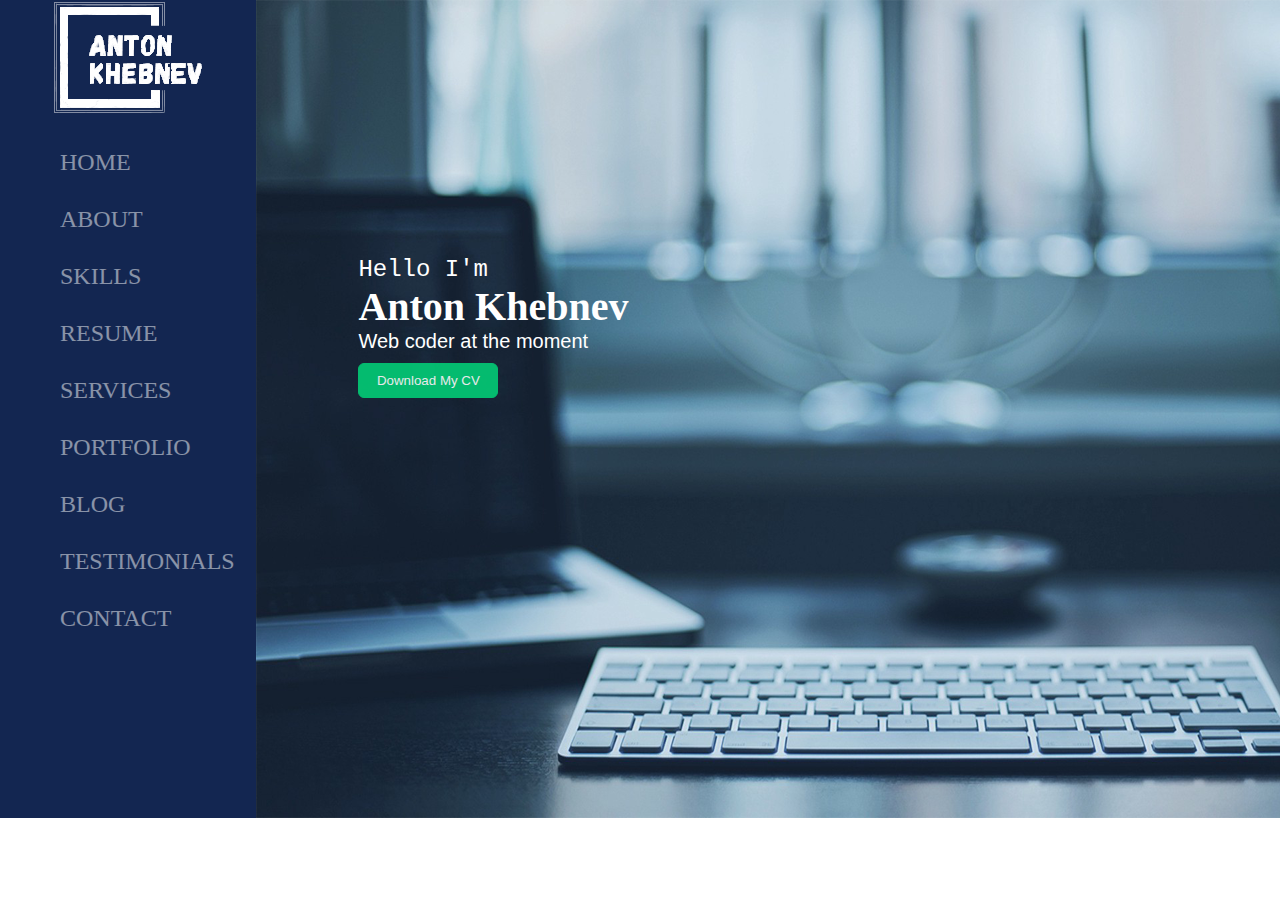
<file: index.html>
<!DOCTYPE html>
<html lang="ru">
<head>
    <meta charset="UTF-8">
    <meta name="viewport" content="width=device-width, initial-scale=1">
    <title>My Site</title>
    <link rel="stylesheet" href="style.css">
</head>
<body>
    <header>
        <div class="wrapper">
            <div class="header__container">
                <div class="header__sidebar">
                    <div class="logo">
                        <img src="images/logo-khebnev-bad.png" alt="logo">
                    </div>
                    <nav class="header__menu">
                        <ul class="menu__list">
                            <li class="menu__list-item">
                                <a href="../index.html">home</a>
                            </li>
                            <li class="menu__list-item">
                                <a href="pages/about.html">about</a>
                            </li>
                            <li class="menu__list-item">
                                <a href="/pages/skills.html">skills</a>
                            </li>
                            <li class="menu__list-item">
                                <a href="#">resume</a>
                            </li>
                            <li class="menu__list-item">
                                <a href="#">services</a>
                            </li>
                            <li class="menu__list-item">
                                <a href="#">portfolio</a>
                            </li>
                            <li class="menu__list-item">
                                <a href="#">blog</a>
                            </li>
                            <li class="menu__list-item">
                                <a href="#">testimonials</a>
                            </li>
                            <li class="menu__list-item">
                                <a href="#">contact</a>
                            </li>
                        </ul>
                    </nav>
                </div>
                <div class="main__content">
                    <div class="main__info">
                        <h2>Hello I'm</h2>
                        <h1>Anton Khebnev</h1>
                        <p>Web coder at the moment</p>
                    </div>
                    <div class="main__button">
                        <input type="button" class="btn__cv" value="Download My CV">
                    </div>
                </div>
            </div>
        </div>
    </header>
</body>
</html>
</file>
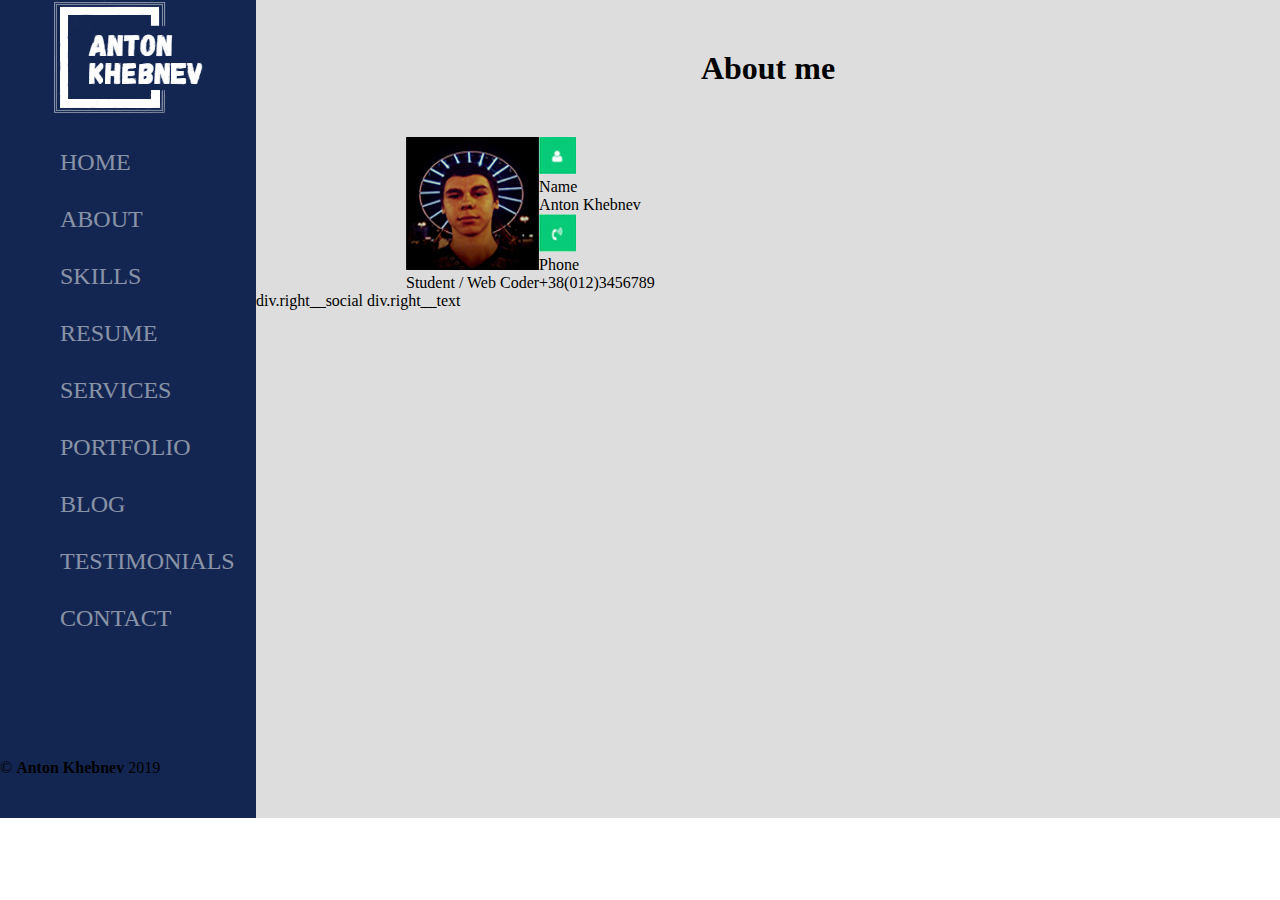
<file: about.html>
<!DOCTYPE html>
<html lang="ru">
<head>
    <meta charset="UTF-8">
    <title>About me</title>
    <link rel="stylesheet" href="style.css">
</head>
<body>
    <header>
        <div class="wrapper">
            <div class="header__container">
                <div class="header__sidebar">
                    <div class="logo">
                        <img src="images/logo-khebnev-blue.png" alt="logo">
                    </div>
                    <nav class="header__menu">
                        <ul class="menu__list">
                            <li class="menu__list-item">
                                <a href="#">home</a>
                            </li>
                            <li class="menu__list-item">
                                <a href="">about</a>
                            </li>
                            <li class="menu__list-item">
                                <a href="#">skills</a>
                            </li>
                            <li class="menu__list-item">
                                <a href="#">resume</a>
                            </li>
                            <li class="menu__list-item">
                                <a href="#">services</a>
                            </li>
                            <li class="menu__list-item">
                                <a href="#">portfolio</a>
                            </li>
                            <li class="menu__list-item">
                                <a href="#">blog</a>
                            </li>
                            <li class="menu__list-item">
                                <a href="#">testimonials</a>
                            </li>
                            <li class="menu__list-item">
                                <a href="#">contact</a>
                            </li>
                        </ul>
                    </nav>
                    <div class="header__footer">
                        &copy; <strong>Anton Khebnev </strong>2019
                    </div>
                </div>
                <div class="about__content">
                    <div class="content__title">
                        <h1>About me</h1>
                    </div>
                    <div class="about__container clearfix">
                        <div class="about__content-left ">
                            <div class="content__left-person">
                                <div class="person__ava">
                                    <img src="images/my-ava.png" alt="My avatar">
                                </div>
                                <div class="person__position">
                                    Student / Web Coder
                                </div>
                            </div>
                        </div>
                        <div class="about__content-right">
                            <div class="right__personal-info">
                                <div class="info__block">
                                    <div class="info__block-name">
                                        <div class="name__img">
                                            <img src="images/icon__name.png" alt="icon name">
                                        </div>
                                        <div class="name__name">
                                            Name
                                        </div>
                                        <div class="name__my-name">
                                            Anton Khebnev
                                        </div>
                                    </div>
                                    <div class="info__block-email">
                                        <div class="phone__img">
                                            <img src="images/icon__phone.png" alt="icon phone">
                                        </div>
                                        <div class="phone__phone">
                                            Phone
                                        </div>
                                        <div class="phone__my-phone">
                                            +38(012)3456789
                                        </div>
                                    </div>
                                </div>
                            </div>
                            div.right__social
                            div.right__text
                        </div>
                    </div>
                </div>
            </div>
        </div>
    </header>
    <main></main>
    <footer></footer>
</body>
</html>
</file>
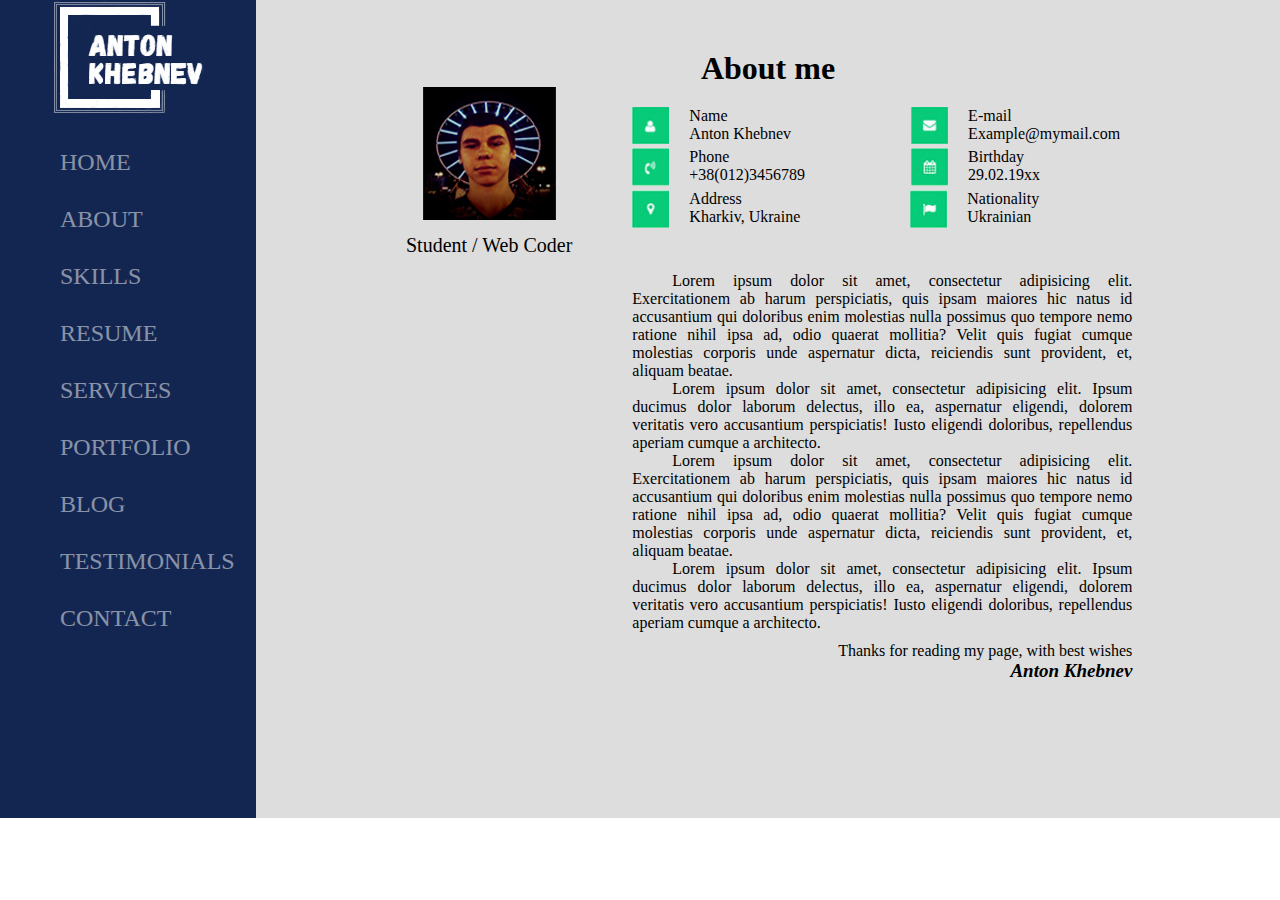
<file: pages/about.html>
<!DOCTYPE html>
<html lang="ru">
<head>
    <meta charset="UTF-8">
    <title>About me</title>
    <link rel="stylesheet" href="../style.css">
</head>
<body>
    <header>
        <div class="wrapper">
            <div class="header__container">
                <div class="header__sidebar">
                    <div class="logo">
                        <img src="../images/logo-khebnev-blue.png" alt="logo">
                    </div>
                    <nav class="header__menu">
                        <ul class="menu__list">
                            <li class="menu__list-item">
                                <a href="../index.html">home</a>
                            </li>
                            <li class="menu__list-item">
                                <a href="/pages/about.html">about</a>
                            </li>
                            <li class="menu__list-item">
                                <a href="/pages/skills.html">skills</a>
                            </li>
                            <li class="menu__list-item">
                                <a href="#">resume</a>
                            </li>
                            <li class="menu__list-item">
                                <a href="#">services</a>
                            </li>
                            <li class="menu__list-item">
                                <a href="#">portfolio</a>
                            </li>
                            <li class="menu__list-item">
                                <a href="#">blog</a>
                            </li>
                            <li class="menu__list-item">
                                <a href="#">testimonials</a>
                            </li>
                            <li class="menu__list-item">
                                <a href="#">contact</a>
                            </li>
                        </ul>
                    </nav>
                </div>
                <div class="about__content">
                    <div class="content__container">
                        <div class="content__title">
                            <h1>About me</h1>
                        </div>
                        <div class="about__content-left">
                            <div class="content__left-ava">
                                <img src="/images/my-ava.png" alt="my__ava">
                            </div>
                            <div class="content__left-position">
                                Student / Web Coder
                            </div>
                        </div>
                        <div class="content__right">
                            <div class="content__right-info">
                                <div class="content__right-info-block clearfix">
                                    <div class="content__right-info-block-name">
                                        <div class="content__right-info-block-name-img">
                                            <img src="../images/icon__name.png" alt="name">
                                        </div>
                                        <div class="content__right-info-block-name-title">
                                            Name
                                            <br>
                                            Anton Khebnev
                                        </div>
                                        <div class="content__right-info-block-name-my_name">

                                        </div>
                                    </div>
                                    <div class="content__right-info-block-email">
                                        <div class="content__right-info-block-email-img">
                                            <img src="../images/icon__email.png" alt="email">
                                        </div>
                                        <div class="content__right-info-block-email-title">
                                            E-mail
                                            <br>
                                            Example@mymail.com
                                        </div>
                                    </div>
<!--                                    block 2-->
                                    <div class="content__right-info-block-phone">
                                        <div class="content__right-info-block-phone-img">
                                            <img src="../images/icon__phone.png" alt="name">
                                        </div>
                                        <div class="content__right-info-block-phone-title">
                                            Phone
                                            <br>
                                            +38(012)3456789
                                        </div>
                                    </div>
                                    <div class="content__right-info-block-birthday">
                                        <div class="content__right-info-block-birthday-img">
                                            <img src="../images/icon__birthday.png" alt="email">
                                        </div>
                                        <div class="content__right-info-block-birthday-title">
                                            Birthday
                                            <br>
                                            29.02.19xx
                                        </div>
                                    </div>
<!--                                    block 3-->
                                    <div class="content__right-info-block-address ">
                                        <div class="content__right-info-block-address-img">
                                            <img src="../images/icon__address.png" alt="name">
                                        </div>
                                        <div class="content__right-info-block-address-title">
                                            Address
                                            <br>
                                            Kharkiv, Ukraine
                                        </div>

                                    </div>
                                    <div class="content__right-info-block-nationality">
                                        <div class="content__right-info-block-nationality-img">
                                            <img src="../images/icon__nationality.png" alt="email">
                                        </div>
                                        <div class="content__right-info-block-nationality-title">
                                            Nationality
                                            <br>
                                            Ukrainian
                                        </div>
                                    </div>
                                </div>
                                <div class="content__right-text">
                                    <p>Lorem ipsum dolor sit amet, consectetur adipisicing elit. Exercitationem ab harum perspiciatis, quis ipsam maiores hic natus id accusantium qui doloribus enim molestias nulla possimus quo tempore nemo ratione nihil ipsa ad, odio quaerat mollitia? Velit quis fugiat cumque molestias corporis unde aspernatur dicta, reiciendis sunt provident, et, aliquam beatae.</p>
                                    <p>Lorem ipsum dolor sit amet, consectetur adipisicing elit. Ipsum ducimus dolor laborum delectus, illo ea, aspernatur eligendi, dolorem veritatis vero accusantium perspiciatis! Iusto eligendi doloribus, repellendus aperiam cumque a architecto.</p>
                                    <p>Lorem ipsum dolor sit amet, consectetur adipisicing elit. Exercitationem ab harum perspiciatis, quis ipsam maiores hic natus id accusantium qui doloribus enim molestias nulla possimus quo tempore nemo ratione nihil ipsa ad, odio quaerat mollitia? Velit quis fugiat cumque molestias corporis unde aspernatur dicta, reiciendis sunt provident, et, aliquam beatae.</p>
                                    <p>Lorem ipsum dolor sit amet, consectetur adipisicing elit. Ipsum ducimus dolor laborum delectus, illo ea, aspernatur eligendi, dolorem veritatis vero accusantium perspiciatis! Iusto eligendi doloribus, repellendus aperiam cumque a architecto.</p>
                                    <p class="thanks">Thanks for reading my page, with best wishes <br><em><strong class="strong__anton">Anton Khebnev</strong></em></p>
                                </div>
                            </div>
                        </div>
                    </div>
                </div>
            </div>
        </div>
    </header>
</body>
</html>
</file>
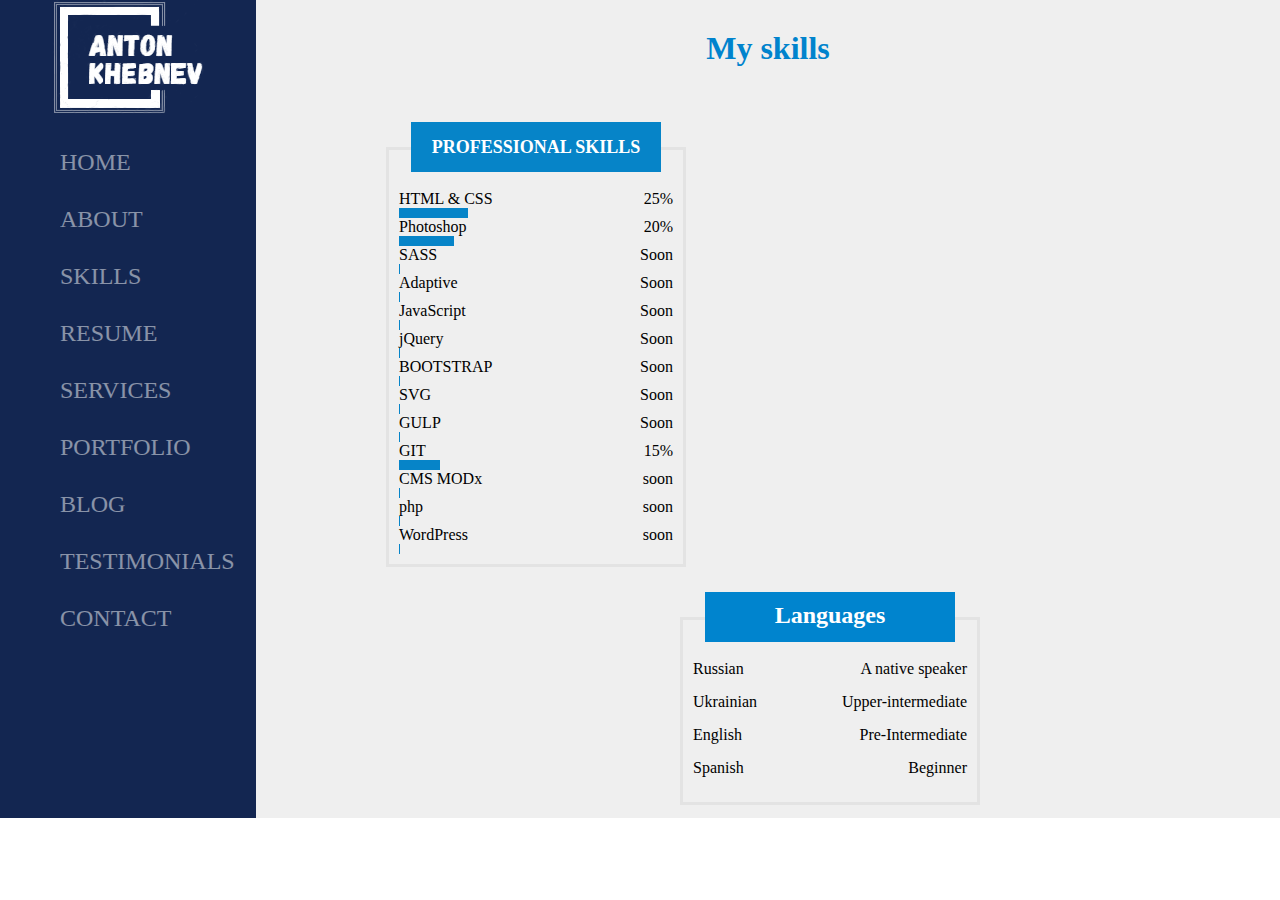
<file: pages/skills.html>
<!DOCTYPE html>
<html lang="en">
<head>
    <meta charset="UTF-8">
    <title>Skills</title>
    <link rel="stylesheet" href="../style.css">
</head>
<body>
       <header>
        <div class="wrapper">
            <div class="header__container">
                <div class="header__sidebar">
                    <div class="logo">
                        <img src="../images/logo-khebnev-blue.png" alt="logo">
                    </div>
                    <nav class="header__menu">
                        <ul class="menu__list">
                            <li class="menu__list-item">
                                <a href="../index.html">home</a>
                            </li>
                            <li class="menu__list-item">
                                <a href="../pages/about.html">about</a>
                            </li>
                            <li class="menu__list-item">
                                <a href="../pages/skills.html">skills</a>
                            </li>
                            <li class="menu__list-item">
                                <a href="#">resume</a>
                            </li>
                            <li class="menu__list-item">
                                <a href="#">services</a>
                            </li>
                            <li class="menu__list-item">
                                <a href="#">portfolio</a>
                            </li>
                            <li class="menu__list-item">
                                <a href="#">blog</a>
                            </li>
                            <li class="menu__list-item">
                                <a href="#">testimonials</a>
                            </li>
                            <li class="menu__list-item">
                                <a href="#">contact</a>
                            </li>
                        </ul>
                    </nav>
                </div>
                <div class="skills__main-content">
                    <div class="skills__main-content-title">
                        <h1>My skills</h1>
                    </div>
                    <div class="skills__main-content-container clearfix">
                        <div class="skills__main-content-left">
                            <div class="skills__main-content-left-professional_skills">
                                <div class="skills__main-content-left-professional_skills-title">
                                    <h2>Professional skills</h2>
                                </div>
                                    <ul class="professional_skills__list">
                                    <li class="professional_skills__list-item">
                                        <div class="professional_skills__list-item-container clearfix">
                                            <div class="professional_skills__list-item-html_css-name">
                                                HTML &amp; CSS
                                            </div>
                                            <div class="professional_skills__list-item-html_css-procent">
                                                25%
                                            </div>
                                        </div>
                                    <div class="professional_skills__list-item-html_css-line "></div>

                                    </li>
                                    <li class="professional_skills__list-item">
                                        <div class="professional_skills__list-item-container clearfix">
                                            <div class="professional_skills__list-item-photoshop-name">
                                                Photoshop
                                            </div>
                                            <div class="professional_skills__list-item-photoshop-percent">
                                                20%
                                            </div>
                                        </div>
                                        <div class="professional_skills__list-item-photoshop-line"></div>
                                    </li>
                                    <li class="professional_skills__list-item">
                                        <div class="professional_skills__list-item-container clearfix">
                                            <div class="professional_skills__list-item-SASS-name">
                                                SASS
                                            </div>
                                            <div class="professional_skills__list-item-SASS-percent">
                                                Soon
                                            </div>
                                        </div>
                                        <div class="professional_skills__list-item-SASS-line"></div>
                                    </li>
                                    <li class="professional_skills__list-item">
                                        <div class="professional_skills__list-item-container clearfix">
                                            <div class="professional_skills__list-item-adaptive-name">
                                                Adaptive
                                            </div>
                                            <div class="professional_skills__list-item-adaptive-percent">
                                                Soon
                                            </div>
                                        </div>
                                        <div class="professional_skills__list-item-adaptive-line"></div>
                                    </li>
                                    <li class="professional_skills__list-item">
                                        <div class="professional_skills__list-item-container clearfix">
                                            <div class="professional_skills__list-item-javascript-name">
                                                JavaScript
                                            </div>
                                            <div class="professional_skills__list-item-javascript-percent">
                                                Soon
                                            </div>
                                        </div>
                                        <div class="professional_skills__list-item-javascript-line"></div>
                                    </li>
                                    <li class="professional_skills__list-item">
                                        <div class="professional_skills__list-item-container clearfix">
                                            <div class="professional_skills__list-item-jquery-name">
                                                jQuery
                                            </div>
                                            <div class="professional_skills__list-item-jquery-percent">
                                                Soon
                                            </div>
                                        </div>
                                        <div class="professional_skills__list-item-jquery-line"></div>
                                    </li>
                                    <li class="professional_skills__list-item">
                                        <div class="professional_skills__list-item-container clearfix">
                                            <div class="professional_skills__list-item-bootstrap-name">
                                                BOOTSTRAP
                                            </div>
                                            <div class="professional_skills__list-item-bootstrap-percent">
                                                Soon
                                            </div>
                                        </div>
                                        <div class="professional_skills__list-item-bootstrap-line"></div>
                                    </li>
                                    <li class="professional_skills__list-item">
                                        <div class="professional_skills__list-item-container clearfix">
                                            <div class="professional_skills__list-item-svg-name">
                                                SVG
                                            </div>
                                            <div class="professional_skills__list-item-svg-percent">
                                                Soon
                                            </div>
                                        </div>
                                        <div class="professional_skills__list-item-svg-line"></div>
                                    </li>
                                    <li class="professional_skills__list-item">
                                        <div class="professional_skills__list-item-container clearfix">
                                            <div class="professional_skills__list-item-gulp-name">
                                                GULP
                                            </div>
                                            <div class="professional_skills__list-item-gulp-percent">
                                                Soon
                                            </div>
                                        </div>
                                        <div class="professional_skills__list-item-gulp-line"></div>
                                    </li>
                                    <li class="professional_skills__list-item">
                                        <div class="professional_skills__list-item-container clearfix">
                                            <div class="professional_skills__list-item-git-name">
                                                GIT
                                            </div>
                                            <div class="professional_skills__list-item-git-percent">
                                                15%
                                            </div>
                                        </div>
                                        <div class="professional_skills__list-item-git-line"></div>
                                    </li>
                                    <li class="professional_skills__list-item">
                                        <div class="professional_skills__list-item-container clearfix">
                                            <div class="professional_skills__list-item-modx-name">
                                                CMS MODx
                                            </div>
                                            <div class="professional_skills__list-item-modx-percent">
                                                soon
                                            </div>
                                        </div>
                                        <div class="professional_skills__list-item-modx-line"></div>
                                    </li>
                                    <li class="professional_skills__list-item">
                                        <div class="professional_skills__list-item-container clearfix">
                                            <div class="professional_skills__list-item-php-name">
                                                php
                                            </div>
                                            <div class="professional_skills__list-item-php-percent">
                                                soon
                                            </div>
                                        </div>
                                        <div class="professional_skills__list-item-php-line"></div>
                                    </li>
                                    <li class="professional_skills__list-item">
                                        <div class="professional_skills__list-item-container clearfix">
                                            <div class="professional_skills__list-item-wp-name">
                                                WordPress
                                            </div>
                                            <div class="professional_skills__list-item-wp-percent">
                                                soon
                                            </div>
                                        </div>
                                        <div class="professional_skills__list-item-wp-line"></div>
                                    </li>
                                </ul>
                            </div>
                        </div>
                        <div class="skills__main-content-right">
                            <div class="skills__main-content-right-languages">
                                <div class="skills__main-content-left-languages-title">
                                    <h2>Languages</h2>
                                </div>
                                 <ul class="languages__list">
                                    <li class="languages__list-item">
                                        <div class="languages__list-item-container clearfix">
                                            <div class="languages__list-item-name">
                                                Russian
                                            </div>
                                            <div class="languages__list-item-level">
                                                A native speaker
                                            </div>
                                        </div>
                                    </li>
                                    <li class="languages__list-item">
                                        <div class="languages__list-item-container clearfix">
                                            <div class="languages__list-item-name">
                                                Ukrainian
                                            </div>
                                            <div class="languages__list-item-level">
                                                Upper-intermediate
                                            </div>
                                        </div>
                                    </li>
                                    <li class="languages__list-item">
                                        <div class="languages__list-item-container clearfix">
                                            <div class="languages__list-item-name">
                                                English
                                            </div>
                                            <div class="languages__list-item-level">
                                                Pre-Intermediate
                                            </div>
                                        </div>
                                    </li>
                                    <li class="languages__list-item">
                                        <div class="languages__list-item-container clearfix">
                                            <div class="languages__list-item-name">
                                                Spanish
                                            </div>
                                            <div class="languages__list-item-level">
                                                Beginner
                                            </div>
                                        </div>
                                    </li>
                                </ul>
                            </div>
                        </div>
                    </div>
                </div>
            </div>
        </div>
    </header>
</body>
</html>
</file>
<file: style.css>
* {
    padding: 0;
    margin: 0;
}
body{
    height: 100%
}
header{

}
main{}
footer{}

.clearfix:after{
    content: "";
    display: block;
    clear: both;
}
.wrapper{

}
.header__container{
    background-color: #132651;
}
.header__sidebar{
    width: 20%;
    float: left;
    background-color: #132651;
    height: 818px;
}
.logo{
    text-align: center;
    opacity: 0.8;
}
.logo:hover{
    text-align: center;
    opacity: 1;

}
.header__menu{
    color: #fff;
    padding-left: 60px;
}
.menu__list{
    list-style: none;
    height: 640px;
}
.menu__list-item{
    padding-top: 30px;
    text-transform: uppercase;
    font-size: 24px;
}
.menu__list-item a{
    text-decoration: none;
    color: #fff;
    opacity: 0.5;
}
.menu__list-item a:hover{
    text-decoration: none;
    opacity: 1;
    font-size: 26px;
}
.menu__list-item a:active{
    text-decoration: none;
    opacity: 1;
    font-size: 23px;
}


.main__content{
    width: 80%;
    background-image: url(images/main-bg-1280x818.png);
    background-repeat: no-repeat;
    height: 818px;
    float: right;
}
.main__info{
    color: #fff;
    padding-top: 25%;
    padding-left: 10%;
}
.main__content h2{
/*    color: #fff;*/
    font: 24px Verdana, New Georgia, Comic Sans MS, Impact, Courier;
}
.main__content h1{
/*    color: #fff;*/
    font: 40px Sans Serif;
    font-weight: 800;
}
.main__content p{
/*    color: #fff;*/
    font: 20px Arial;
}
.main__button{
    padding-left: 10%;
    margin-top: 10px;
}
.btn__cv{
    width: 140px;
    height: 35px;
    color: #fff;
    background-color: #03cc76;
    border: 1px #03cc76 solid;
    border-radius: 6px;
    cursor: pointer;
    opacity: 0.9;
}
.btn__cv:hover{
    width: 140px;
    height: 35px;
    color: #fff;
    background-color: #03cc76;
    border: 1px #03cc76 solid;
    border-radius: 6px;
    cursor: pointer;
    opacity: 1;

}
.btn__cv:active{
    width: 140px;
    height: 35px;
    color: #fff;
    background-color: #03cc76;
    border: 1px #03cc76 solid;
    border-radius: 6px;
    cursor: pointer;
    opacity: 1;
    box-shadow: inset 0 0 0 1px #108955
}


/*            PAGE ABOUT             ;*/

.about__content{
    height: 818px;
    width: 80%;
    background-color: #dddddd;
    float: right;
}
.content__title{
    text-align: center;
    padding-top: 50px;

}
.content__title h1{

}
.about__container{
    margin-top: 50px;
}
.about__content-left{
    float: left;
    margin-left: 150px;
/*
    height: 500px;
    width: 200px;
*/
}
.content__left-ava{
    text-align: center;
}
.content__left-position{
    font: 20px Verdana;
    margin-top: 10px;

}

.content__right{
    float: left;
    height: 500px;
    width: 500px;
    margin-left: 60px;
}
.content__right-info-block{
/*    width: 500px;*/
    margin-top: 20px;
}
.content__right-info-block-name{
/*    display: inline-block;*/
    float: left;
}
.content__right-info-block-name-img{
/*    width: 300px;*/
    float: left;
    margin-right: 20px;
}
.content__right-info-block-name-title{
    float: right;
}
.content__right-info-block-email{
    float: left;
    margin-left: 120px;
}
.content__right-info-block-email-img{
    float: left;
    margin-right: 20px;
}
.content__right-info-block-email-title{
    float: right;
}
.content__right-info-block-phone{
    float: left;
}
.content__right-info-block-phone-img{
    float: left;
    margin-right: 20px;
}
.content__right-info-block-phone-title{
    float: right;
}
.content__right-info-block-birthday{
    float: left;
    margin-left: 106px;
    margin-right: 80px;
}
.content__right-info-block-birthday-img{
    float: left;
    margin-right: 20px;
}
.content__right-info-block-birthday-title{
    float: right;
}
.content__right-info-block-address{
    float: left;
}
.content__right-info-block-address-img{
    float: left;
    margin-right: 20px;
}
.content__right-info-block-address-title{
    float: right;
}
.content__right-info-block-nationality{
    float: left;
    margin-left: 110px;
}
.content__right-info-block-nationality-img{
    float: left;
    margin-right: 20px;
}
.content__right-info-block-nationality-title{
    float: right;
}

.content__right-text{
    margin-top: 40px;
    text-indent: 40px;
    text-align: justify;
}
.thanks{
    text-align: right;
    margin-top: 10px;
}
.strong__anton{
    font-size: 19px;
}

/*PAGE SKILLS*/

.skills__main-content{
    float: right;
    width: 80%;
    height: 818px;
    background-color: #efefef;

}

.skills__main-content h1{
    color: #0083cd;
    text-align: center;
    padding-top: 30px;
}

.skills__main-content-container{
    padding-top: 30px;

}


.skills__main-content-left{
    width: 300px;
    margin-left: 130px;
    float: left;
}
.skills__main-content-left-professional_skills-title{
    background-color: #0684c8;
    width: 250px;
    height: 50px;
    position: relative;
    top: 25px;
    left: 25px;
}
.skills__main-content-left-professional_skills-title h2{
    text-transform: uppercase;
    color: #fff;;
    font-size: 18px;
    text-align: center;
    padding-top: 15px;
}

/*LEFT SIDE FOR MAIN*/

.professional_skills__list{
    list-style: none;
    border: 3px solid rgba(216, 216, 216, 0.5);
/*    box-shadow: 0 0 15px rgba(216, 216, 216, 1);*/
    padding: 40px 10px 10px 10px;
}

.professional_skills__list-item-html_css-name{
    float: left;
}
.professional_skills__list-item-html_css-procent{
    float: right;
}
.professional_skills__list-item-html_css-line{
    width: 25%;
    height: 10px;
    background-color: #0684c8;
}

.professional_skills__list-item-photoshop-name{
    float: left;
}
.professional_skills__list-item-photoshop-percent{
    float: right;
}
.professional_skills__list-item-photoshop-line{
    width: 20%;
    height: 10px;
    background-color: #0684c8;
}
.professional_skills__list-item-SASS-name{
    float: left;
}
.professional_skills__list-item-SASS-percent{
    float: right;
}
.professional_skills__list-item-SASS-line{
    width: 0.5%;
    height: 10px;
    background-color: #0684c8;
}
.professional_skills__list-item-adaptive-name{
    float: left;
}
.professional_skills__list-item-adaptive-percent{
    float: right;
}
.professional_skills__list-item-adaptive-line{
    width: 0.5%;
    height: 10px;
    background-color: #0684c8;
}
.professional_skills__list-item-javascript-name{
    float: left;
}
.professional_skills__list-item-javascript-percent{
    float: right;
}
.professional_skills__list-item-javascript-line{
    width: 0.5%;
    height: 10px;
    background-color: #0684c8;
}
.professional_skills__list-item-jquery-name{
    float: left;
}
.professional_skills__list-item-jquery-percent{
    float: right;
}
.professional_skills__list-item-jquery-line{
    width: 0.5%;
    height: 10px;
    background-color: #0684c8;
}
.professional_skills__list-item-bootstrap-name{
    float: left;
}
.professional_skills__list-item-bootstrap-percent{
    float: right;
}
.professional_skills__list-item-bootstrap-line{
    width: 0.5%;
    height: 10px;
    background-color: #0684c8;
}
.professional_skills__list-item-svg-name{
    float: left;
}
.professional_skills__list-item-svg-percent{
    float: right;
}
.professional_skills__list-item-svg-line{
    width: 0.5%;
    height: 10px;
    background-color: #0684c8;
}
.professional_skills__list-item-gulp-name{
    float: left;
}
.professional_skills__list-item-gulp-percent{
    float: right;
}
.professional_skills__list-item-gulp-line{
    width: 0.5%;
    height: 10px;
    background-color: #0684c8;
}
.professional_skills__list-item-git-name{
    float: left;
}
.professional_skills__list-item-git-percent{
    float: right;
}
.professional_skills__list-item-git-line{
    width: 15%;
    height: 10px;
    background-color: #0684c8;
}
.professional_skills__list-item-modx-name{
    float: left;
}
.professional_skills__list-item-modx-percent{
    float: right;
}
.professional_skills__list-item-modx-line{
    width: 0.5%;
    height: 10px;
    background-color: #0684c8;
}
.professional_skills__list-item-php-name{
    float: left;
}
.professional_skills__list-item-php-percent{
    float: right;
}
.professional_skills__list-item-php-line{
    width: 0.5%;
    height: 10px;
    background-color: #0684c8;
}
.professional_skills__list-item-wp-name{
    float: left;
}
.professional_skills__list-item-wp-percent{
    float: right;
}
.professional_skills__list-item-wp-line{
    width: 0.5%;
    height: 10px;
    background-color: #0684c8;
}


/*RIGHT SIDE FOR MAIN*/

.skills__main-content-right{
    width: 600px;
    float: right;
}
.skills__main-content-right-languages{
    width: 300px;
}
.skills__main-content-left-languages-title{
    width: 250px;
    height: 50px;
    background-color: #0084ce;
    position: relative;
    top: 25px;
    left: 25px;
}
.skills__main-content-left-languages-title h2{
    color: #fff;
    text-align: center;
    padding-top: 10px;
}
.languages__list{
    list-style: none;

    border: 3px solid rgba(216, 216, 216, 0.5);
    padding: 40px 10px 10px 10px;
}
.languages__list-item{
    margin-bottom: 15px;
}
.languages__list-item-name{
    float: left;
}
.languages__list-item-level{
    float: right;
}
</file>
